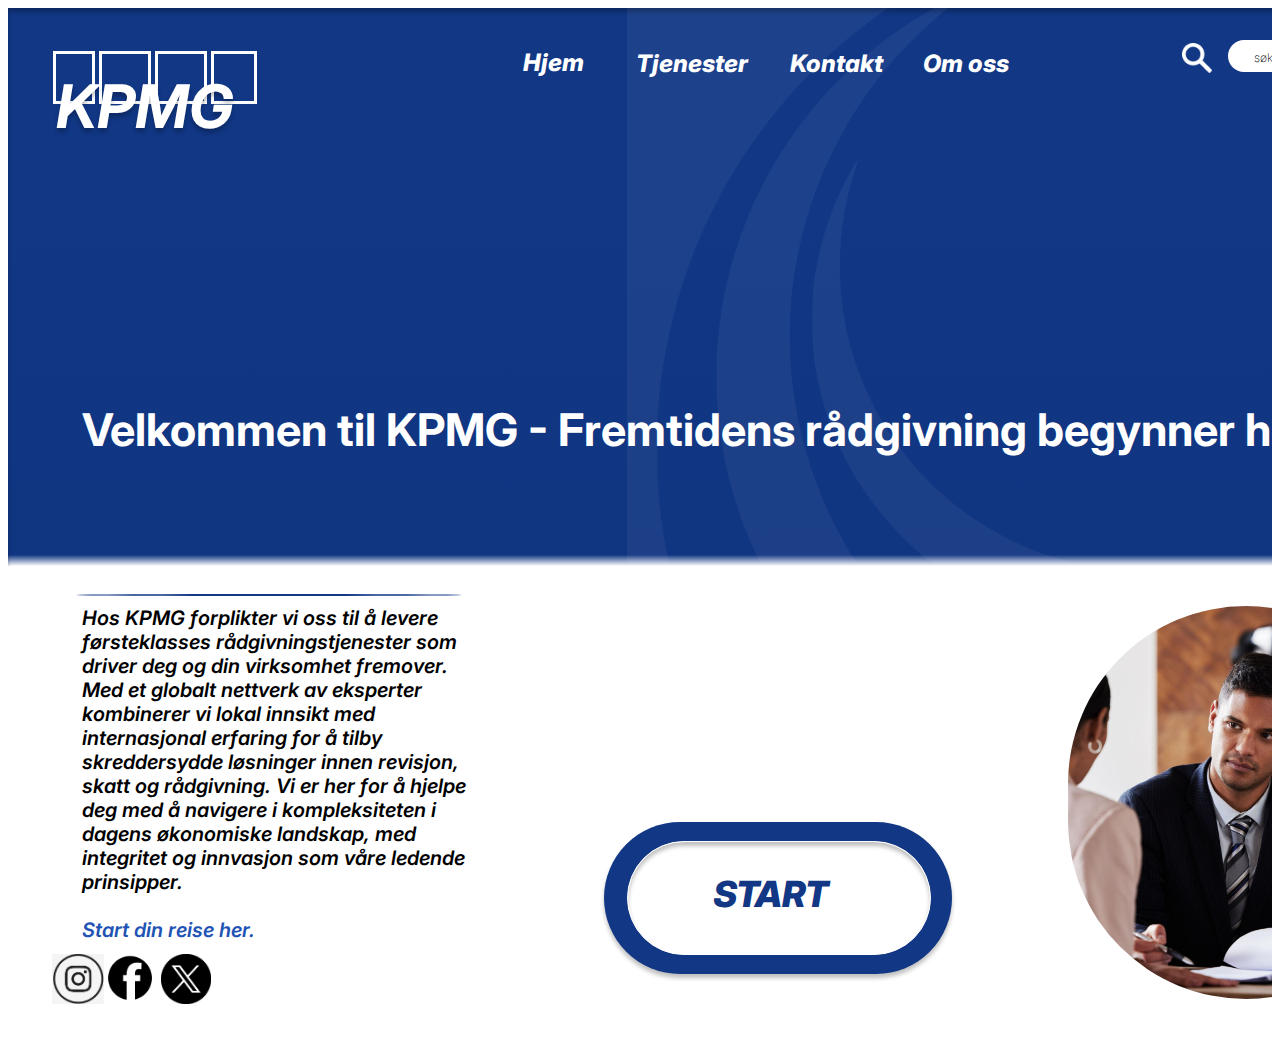
<file: index.html>
<!-- Abdul -->

<!DOCTYPE html>
<html>
<head>
  	<meta charset="utf-8">
  	<meta name="viewport" content="initial-scale=1, width=device-width">
  	
  	<link rel="stylesheet"  href="./index.css" />
  	<link rel="stylesheet" href="https://fonts.googleapis.com/css2?family=Inter:ital,wght@0,200;0,700;1,400;1,700;1,800&display=swap" />
  	
  	
  	
</head>
<body>
  	
  	<div class="hovedside">
    		<div class="hovedside-child">
    		</div>
    		<div class="hovedside-item">
    		</div>
    		<div class="rectangle-parent">
      			<div class="group-child">
      			</div>
      			<div class="group-item">
      			</div>
      			<div class="group-inner">
      			</div>
      			<div class="rectangle-div">
      			</div>
      			<i class="kpmg">KPMG</i>
    		</div>
    		<img class="hovedside-inner" alt="" src="Images/Laying-down-the-law-scaled.jpg">
    		
    		<img class="image-16-icon" alt="" src="Images/backgorund2.png">
    		
    		<i class="hjem">Hjem</i>
    		<i class="tjenester">Tjenester  </i>
    		<i class="kontakt">Kontakt</i>
    		<img class="image-12-icon" alt="" src="Images/Profile-icon.png">
    		
    		<img class="image-13-icon" alt="" src="Images/instagram-icon.png">
    		
    		<img class="image-14-icon" alt="" src="Images/facebook-icon.png">
    		
    		<img class="image-15-icon" alt="" src="Images/twitter-icon.png">
    		
    		<i class="om-oss">Om oss</i>
    		<div class="frame-div">
      			<div class="start-wrapper">
        				<a href="Login.html" class="start">START</a>
      			</div>
    		</div>
    		<img class="image-17-icon" alt="" src="Images/search-icon.png">
    		
    		<div class="sk-wrapper">
      			<div class="sk">søk...</div>
    		</div>
    		<i class="hos-kpmg-forplikter-container">
      			<p class="hos-kpmg-forplikter">Hos KPMG forplikter vi oss til å levere førsteklasses rådgivningstjenester som driver deg og din virksomhet fremover. Med et globalt nettverk av eksperter kombinerer vi lokal innsikt med internasjonal erfaring for å tilby skreddersydde løsninger innen revisjon, skatt og rådgivning. Vi er her for å hjelpe deg med å navigere i kompleksiteten i dagens økonomiske landskap, med integritet og innvasjon som våre ledende prinsipper. </p>
      			<p class="hos-kpmg-forplikter">&nbsp;</p>
      			<p class="start-din-reise">Start din reise her.</p>
    		</i>
    		<b class="velkommen-til-kpmg">Velkommen til KPMG - Fremtidens rådgivning begynner her</b>
  	</div>
  	
  	
  	
  	
</body>
</html>
</file>
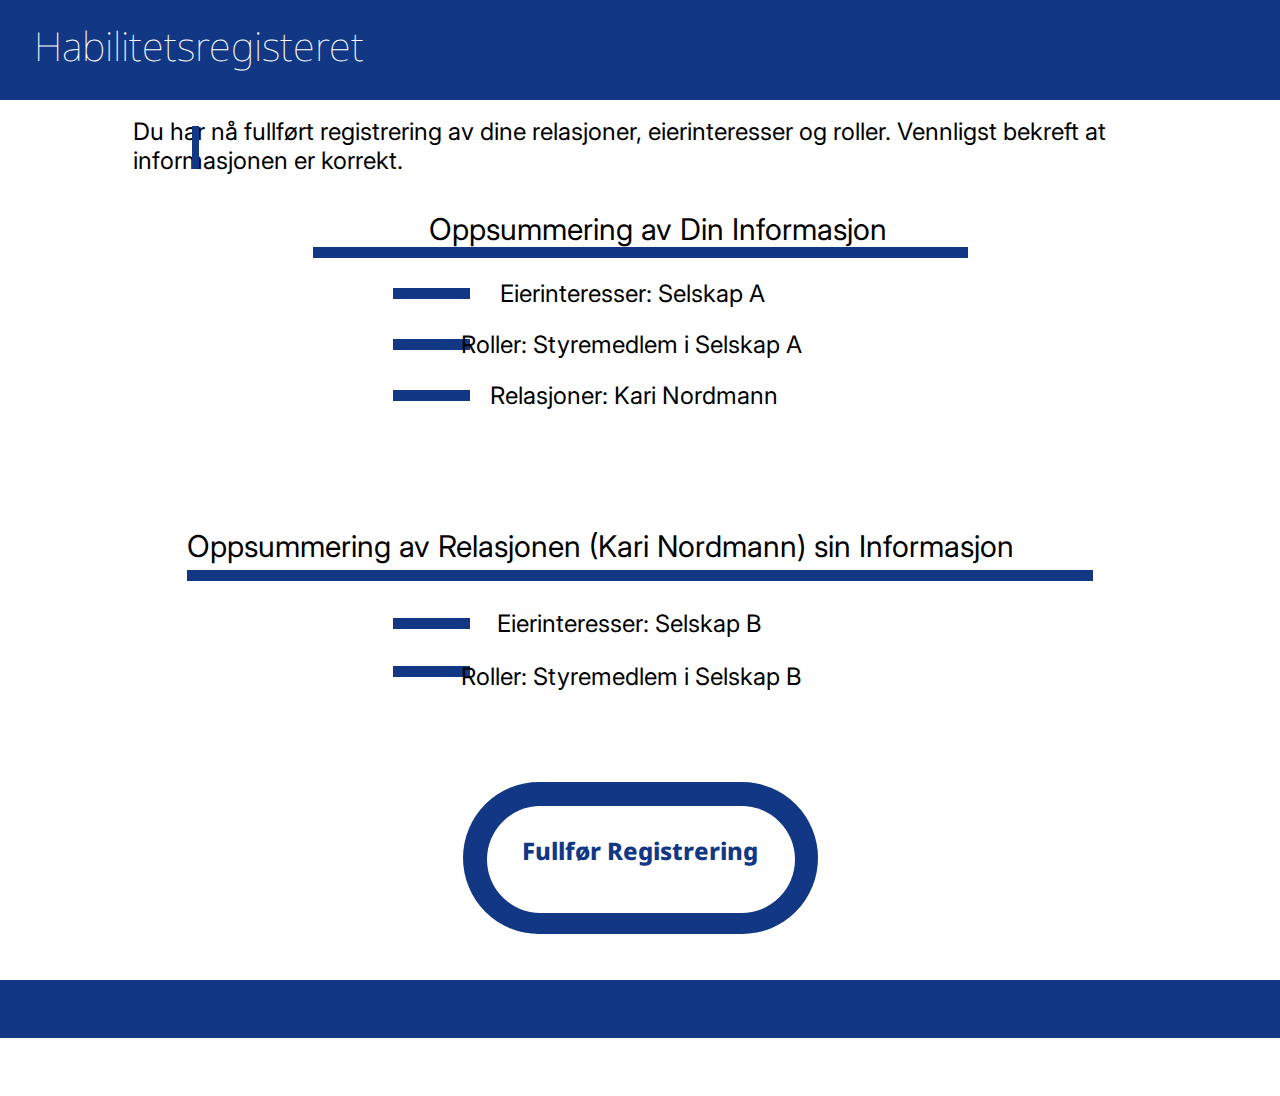
<file: BekreftInfo.html>
<!-- Joakim -->

<!DOCTYPE html>
<html>
<head>
  	<meta charset="utf-8">
  	<meta name="viewport" content="initial-scale=1, width=device-width">
  	
  	<link rel="stylesheet"  href="./BekreftInfo.css" />
  	<link rel="stylesheet" href="https://fonts.googleapis.com/css2?family=Noto Sans:wght@100;800&display=swap" />
  	<link rel="stylesheet" href="https://fonts.googleapis.com/css2?family=Inter:wght@400&display=swap" />
  	
  	
  	
</head>
<body>
  	
  	<div class="wireframe-24">
    		<div class="wireframe-24-child">
    		</div>
    		<div class="habilitetsregisteret">Habilitetsregisteret</div>
    		<div class="du-har-n">Du har nå fullført registrering av dine relasjoner, eierinteresser og roller. Vennligst bekreft at informasjonen er korrekt. </div>
    		<div class="jeg-har-andre">Jeg har andre forhold å oppgi</div>
    		<div class="wireframe-24-item">
    		</div>
    		<div class="wireframe-24-inner">
    		</div>
    		<div class="rectangle-parent">
      			<div class="group-child">
      			</div>
      			<div class="oppsummering-av-din">Oppsummering av Din Informasjon</div>
    		</div>
    		<div class="rectangle-group">
      			<div class="group-item">
      			</div>
      			<div class="oppsummering-av-relasjonen">Oppsummering av Relasjonen (Kari Nordmann) sin Informasjon</div>
    		</div>
    		<div class="rectangle-div">
    		</div>
    		<div class="wireframe-24-child1">
    		</div>
    		<div class="wireframe-24-child2">
    		</div>
    		<div class="wireframe-24-child3">
    		</div>
    		<div class="wireframe-24-child4">
    		</div>
    		<div class="eierinteresser-selskap-a">Eierinteresser: Selskap A</div>
    		<div class="roller-styremedlem-i">Roller: Styremedlem i Selskap A</div>
    		<div class="relasjoner-kari-nordmann">Relasjoner: Kari Nordmann</div>
    		<div class="eierinteresser-selskap-b">Eierinteresser: Selskap B</div>
    		<div class="roller-styremedlem-i1">Roller: Styremedlem i Selskap B</div>
    		<a href="Sisteside.html" class="rectangle-container" id="frameContainer">
      			<div class="frame-child">
      			</div>
      			<div class="frame-item">
      			</div>
      			<div class="fullfr-registrering">Fullfør Registrering</div>
    		</div>
  	</div>  	
</body>
</html>
</file>
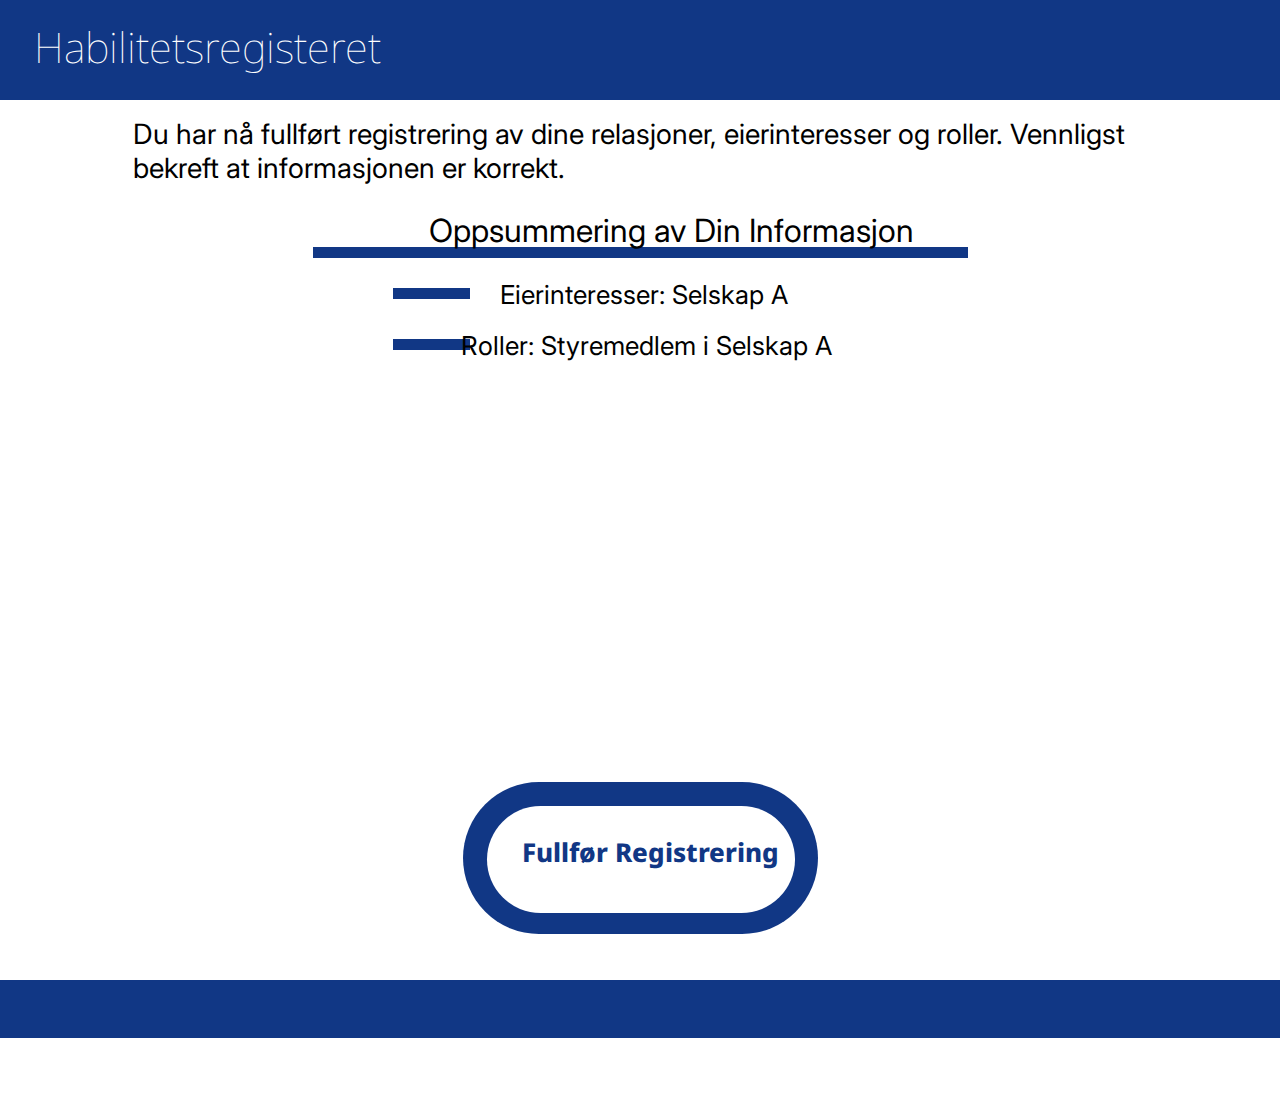
<file: BekreftUtenRelasjon.html>
<!-- Suleman -->

<!DOCTYPE html>
<html>
<head>
    <meta charset="utf-8">
    <meta name="viewport" content="initial-scale=1, width=device-width">
    <link rel="stylesheet" href="./BekreftUtenRelasjon.css" />
    <link rel="stylesheet" href="https://fonts.googleapis.com/css2?family=Noto+Sans:wght@100;800&display=swap" />
    <link rel="stylesheet" href="https://fonts.googleapis.com/css2?family=Inter:wght@400&display=swap" />
</head>
<body>
    <div class="wireframe-24">
        <div class="wireframe-24-child"></div>
        <div class="habilitetsregisteret">Habilitetsregisteret</div>
        <div class="du-har-n">Du har nå fullført registrering av dine relasjoner, eierinteresser og roller. Vennligst bekreft at informasjonen er korrekt.</div>
        <div class="jeg-har-andre">Jeg har andre forhold å oppgi</div>
        <div class="wireframe-24-item"></div>
        <div class="rectangle-parent">
            <div class="group-child"></div>
            <div class="oppsummering-av-din">Oppsummering av Din Informasjon</div>
        </div>
        <div class="rectangle-div"></div>
        <div class="wireframe-24-child1"></div>
        
        <div class="eierinteresser-selskap-a">Eierinteresser: Selskap A</div>
        <div class="roller-styremedlem-i">Roller: Styremedlem i Selskap A</div>
        <a href="Sisteside.html" class="rectangle-container" id="frameContainer">
            <div class="frame-child"></div>
            <div class="frame-item"></div>
            <div class="fullfr-registrering">Fullfør Registrering</div>
        </a>
    </div>
</body>
</html>
</file>
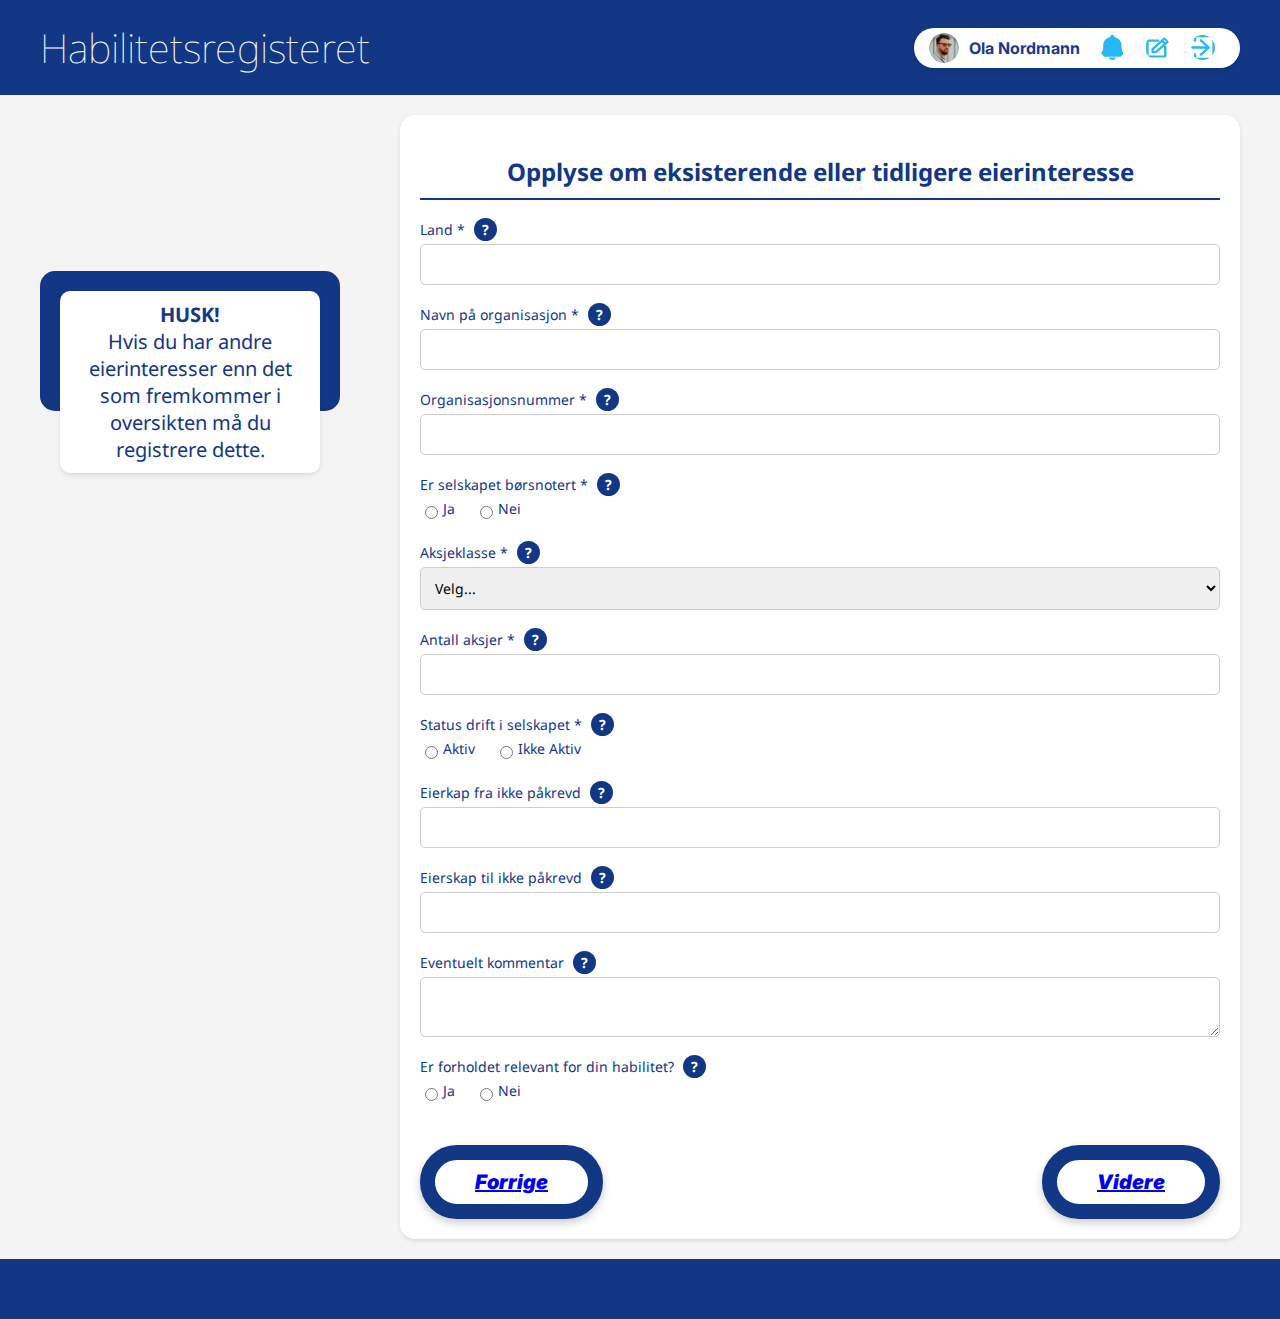
<file: Eierinteresser.html>
<!-- Karanpreet -->

<!DOCTYPE html>
<html lang="en">
<head>
    <meta charset="UTF-8">
    <meta name="viewport" content="width=device-width, initial-scale=1.0">
    <link rel="stylesheet" href="./Eierinteresser.css" />
    <link rel="stylesheet" href="https://fonts.googleapis.com/css2?family=Noto+Sans:wght@100;400&display=swap" />
    <link rel="stylesheet" href="https://fonts.googleapis.com/css2?family=Palanquin+Dark:wght@400&display=swap" />
    <link rel="stylesheet" href="https://fonts.googleapis.com/css2?family=Inter:ital,wght@1,800&display=swap" />
    <title>Eierinteresser</title>
</head>
<body>
    <div class="page-container">
        <div class="navbar">
            <div class="title">Habilitetsregisteret</div>
            <div class="profile-section">
                <div class="profile">
                    <img src="Images/Ola.png" alt="Profile Picture">
                    <span class="name">Ola Nordmann</span>
                    <img src="Images/blå-bjelle.svg" alt="Varslinger">
                    <img src="Images/blå-tusj.svg" alt="Oppgaver">
                    <img src="Images/blå-pil.svg" alt="Loggut">
                </div>
            </div>
        </div>
        <div class="content">
            <div class="sidebar">
                <div class="reminder">
                    <p><strong>HUSK!</strong><br>Hvis du har andre eierinteresser enn det som fremkommer i oversikten må du registrere dette.</p>
                </div>
            </div>
            <div class="main">
                <h2>Opplyse om eksisterende eller tidligere eierinteresse</h2>
                <form>
                    <label for="country">Land * <span class="question-mark" title="Skriv inn landet hvor organisasjonen er registrert ">?</span></label>
                    <input type="text" id="country" name="country">

                    <label for="organization">Navn på organisasjon * <span class="question-mark" title="Skriv inn det fullstendige navnet på organisasjonen">?</span></label>
                    <input type="text" id="organization" name="organization">

                    <label for="org-number">Organisasjonsnummer * <span class="question-mark" title="Skriv inn organisasjonens unike organisasjonsnummer">?</span></label>
                    <input type="text" id="org-number" name="org-number">

                    <label>Er selskapet børsnotert * <span class="question-mark" title="Velg 'Ja' hvis selskapet er børsnotert, ellers velg 'Nei'">?</span></label>
                    <div class="radio-group">
                        <input type="radio" id="listed-yes" name="listed" value="yes">
                        <label for="listed-yes">Ja</label>
                        <input type="radio" id="listed-no" name="listed" value="no">
                        <label for="listed-no">Nei</label>
                    </div>

                    <label for="share-class">Aksjeklasse * <span class="question-mark" title="Velg aksjeklassen fra rullegardinmenyen">?</span></label>
                    <select id="share-class" name="share-class">
                        <option value="">Velg...</option>
                    </select>

                    <label for="shares">Antall aksjer * <span class="question-mark" title="Skriv inn det totale antallet aksjer du eier i selskapet">?</span></label>
                    <input type="number" id="shares" name="shares">

                    <label>Status drift i selskapet * <span class="question-mark" title="Velg 'Aktiv' hvis selskapet fortsatt driver virksomhet, ellers velg 'Ikke Aktiv'">?</span></label>
                    <div class="radio-group">
                        <input type="radio" id="active" name="status" value="active">
                        <label for="active">Aktiv</label>
                        <input type="radio" id="inactive" name="status" value="inactive">
                        <label for="inactive">Ikke Aktiv</label>
                    </div>

                    <label for="ownership">Eierkap fra ikke påkrevd <span class="question-mark" title="Oppgi eventuelt startdato for eierskap, hvis relevant">?</span></label>
                    <input type="text" id="ownership" name="ownership">

                    <label for="ownership2">Eierskap til ikke påkrevd <span class="question-mark" title="Oppgi eventuelt sluttdato for eierskap, hvis relevant">?</span></label>
                    <input type="text" id="ownership2" name="ownership2">

                    <label for="comments">Eventuelt kommentar <span class="question-mark" title="Skriv inn eventuelle kommentarer eller ytterligere informasjon som er relevant">?</span></label>
                    <textarea id="comments" name="comments"></textarea>

                    <label>Er forholdet relevant for din habilitet? <span class="question-mark" title="Velg 'Ja' hvis forholdet kan påvirke din habilitet, ellers velg 'Nei'">?</span></label>
                    <div class="radio-group">
                        <input type="radio" id="relevant-yes" name="relevant" value="yes">
                        <label for="relevant-yes">Ja</label>
                        <input type="radio" id="relevant-no" name="relevant" value="no">
                        <label for="relevant-no">Nei</label>
                    </div>
                </form>
                <div class="form-navigation">
                    <button class="prev-button"><a href="Velkommen.html">Forrige</a></button>
                    <button class="next-button"><a href="Roller.html">Videre</a></button>
                </div>
            </div>
        </div>
        <div class="footer"></div>
    </div>
</body>
</html>
</file>
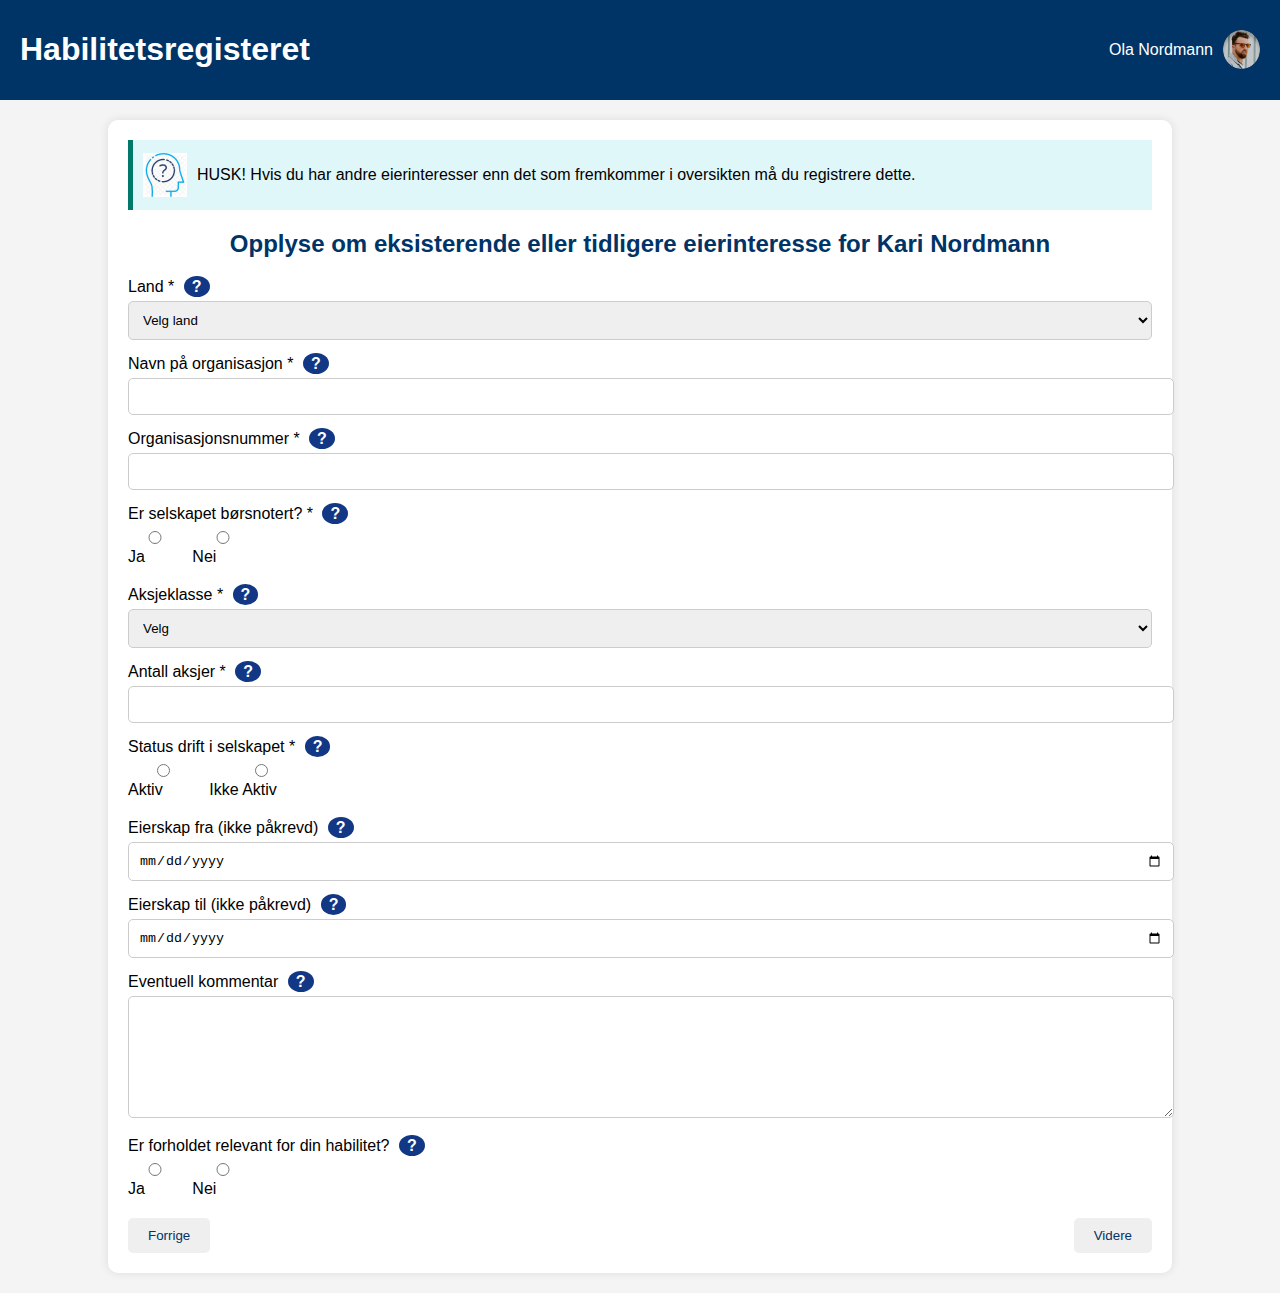
<file: KariEierinteresse.html>
<!-- Alan -->

<!DOCTYPE html>
<html lang="no">
<head>
    <meta charset="UTF-8">
    <meta name="viewport" content="width=device-width, initial-scale=1.0">
    <title>Habilitetsregisteret</title>
    <link rel="stylesheet" href="KariEierinteresse.css"> <!-- Kobler til CSS-filen -->
</head>
<body>
    <header>
        <div class="logo">
            <h1>Habilitetsregisteret</h1>
        </div>
        <div class="user-info">
            <span>Ola Nordmann</span>
            <img src="Images/Ola.png" alt="User Picture">
        </div>
    </header>
    <div class="container">
        <div class="note">
            <img src="Images/Hode.png" alt="Info Icon">
            <p>HUSK! Hvis du har andre eierinteresser enn det som fremkommer i oversikten må du registrere dette.</p>
        </div>
        <h2>Opplyse om eksisterende eller tidligere eierinteresse for Kari Nordmann</h2>
        <form>
            <div class="form-group">
                <label for="country">Land * <span class="question-mark" title="Velg land.">?</span></label>
                <select id="country" name="country">
                    <option value="">Velg land</option>
                    <!-- Add options here -->
                </select>
            </div>
            <div class="form-group">
                <label for="organization">Navn på organisasjon * <span class="question-mark" title="Skriv navnet på organisasjonen.">?</span></label>
                <input type="text" id="organization" name="organization">
            </div>
            <div class="form-group">
                <label for="org-number">Organisasjonsnummer * <span class="question-mark" title="Skriv organisasjonsnummeret.">?</span></label>
                <input type="text" id="org-number" name="org-number">
            </div>
            <div class="form-group">
                <label>Er selskapet børsnotert? * <span class="question-mark" title="Velg om selskapet er børsnotert.">?</span></label>
                <div class="radio-group">
                    <label><input type="radio" name="listed" value="yes"> Ja</label>
                    <label><input type="radio" name="listed" value="no"> Nei</label>
                </div>
            </div>
            <div class="form-group">
                <label for="share-class">Aksjeklasse * <span class="question-mark" title="Velg aksjeklasse.">?</span></label>
                <select id="share-class" name="share-class">
                    <option value="">Velg</option>
                    <!-- Add options here -->
                </select>
            </div>
            <div class="form-group">
                <label for="shares">Antall aksjer * <span class="question-mark" title="Skriv antall aksjer.">?</span></label>
                <input type="number" id="shares" name="shares">
            </div>
            <div class="form-group">
                <label>Status drift i selskapet * <span class="question-mark" title="Velg status for drift i selskapet.">?</span></label>
                <div class="radio-group">
                    <label><input type="radio" name="status" value="active"> Aktiv</label>
                    <label><input type="radio" name="status" value="inactive"> Ikke Aktiv</label>
                </div>
            </div>
            <div class="form-group">
                <label for="ownership-from">Eierskap fra (ikke påkrevd) <span class="question-mark" title="Velg dato for start av eierskap.">?</span></label>
                <input type="date" id="ownership-from" name="ownership-from">
            </div>
            <div class="form-group">
                <label for="ownership-to">Eierskap til (ikke påkrevd) <span class="question-mark" title="Velg dato for slutt av eierskap.">?</span></label>
                <input type="date" id="ownership-to" name="ownership-to">
            </div>
            <div class="form-group">
                <label for="comments">Eventuell kommentar <span class="question-mark" title="Skriv eventuelle kommentarer.">?</span></label>
                <textarea id="comments" name="comments" class="comment"></textarea>
            </div>
            <div class="form-group">
                <label>Er forholdet relevant for din habilitet? <span class="question-mark" title="Velg om forholdet er relevant for din habilitet.">?</span></label>
                <div class="radio-group">
                    <label><input type="radio" name="relevant" value="yes"> Ja</label>
                    <label><input type="radio" name="relevant" value="no"> Nei</label>
                </div>
            </div>
            <div class="buttons">
                <button type="button"><a href="Relasjoninfo.html">Forrige</a></button>
                <button type="submit"><a href="KariRoller.html">Videre</a></button>
            </div>
        </form>
    </div>
</body>
</html>
</file>
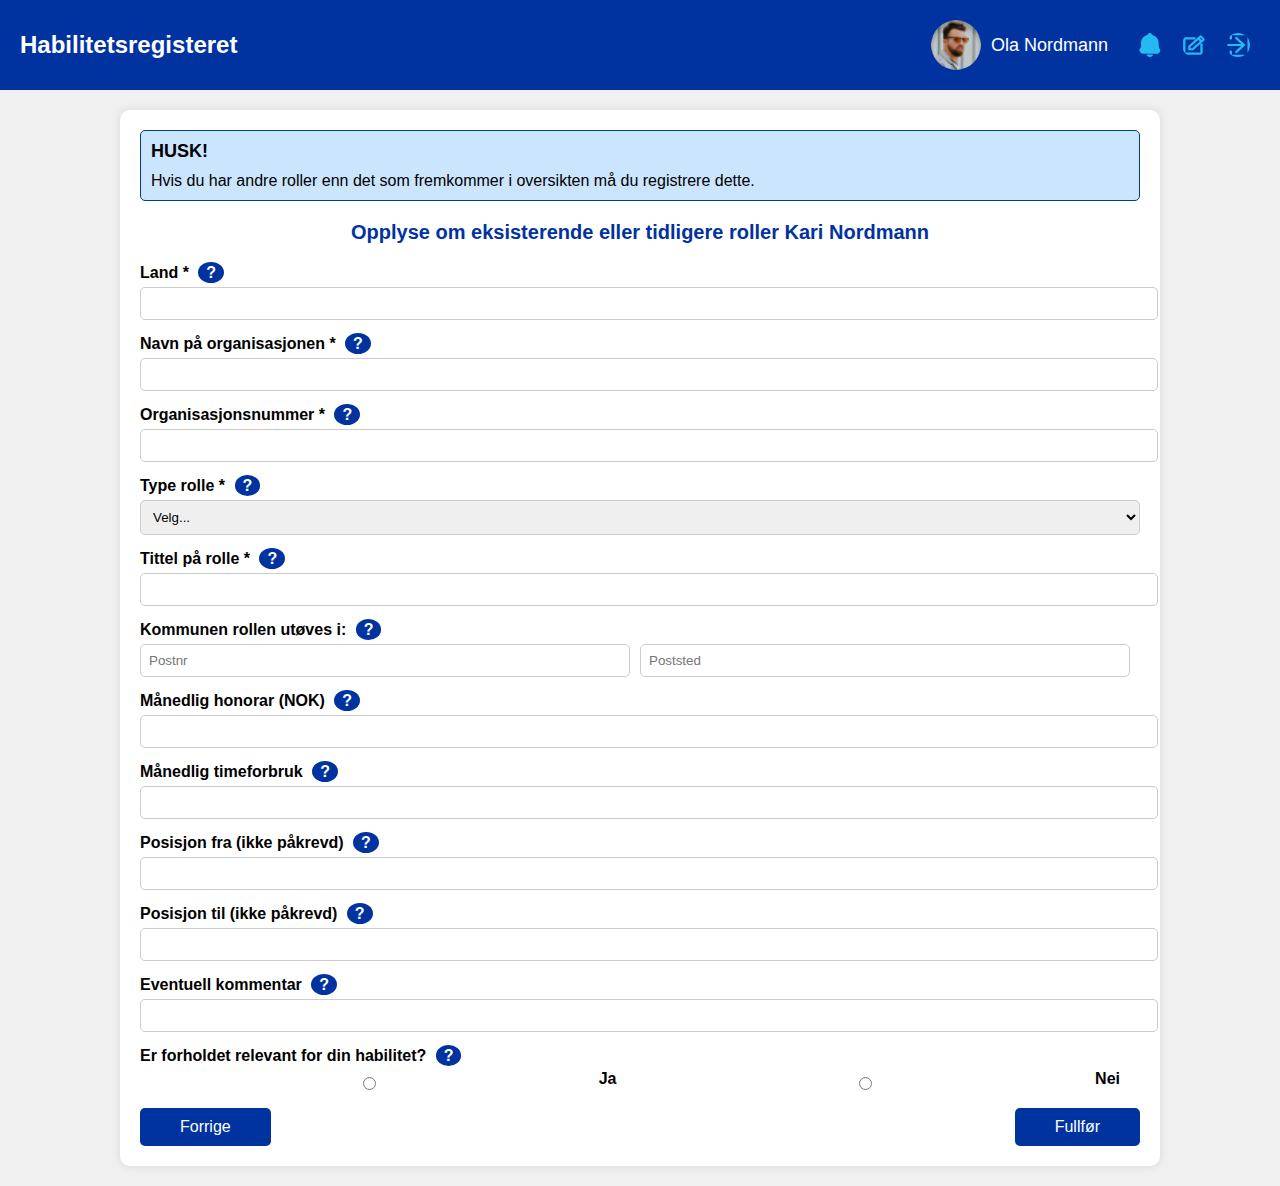
<file: KariRoller.html>
<!-- Araz -->

<!DOCTYPE html>
<html lang="no">
<head>
    <meta charset="UTF-8">
    <meta name="viewport" content="width=device-width, initial-scale=1.0">
    <title>Habilitetsregisteret Form</title>
    <link rel="stylesheet" href="KariRoller.css">
</head>
<body>
    <div class="header">
        <h1>Habilitetsregisteret</h1>
        <div class="user-profile">
            <img src="Images/Ola.png" alt="User Profile">
            <span>Ola Nordmann</span>
            <div class="icons">
                <img src="Images/blå-bjelle.svg" alt="Bell Icon">
                <img src="Images/blå-tusj.svg" alt="Edit Icon">
                <img src="Images/blå-pil.svg" alt="Logout Icon">
            </div>
        </div>
    </div>
    <div class="container">
        <div class="info-box">
            <h2>HUSK!</h2>
            <p>Hvis du har andre roller enn det som fremkommer i oversikten må du registrere dette.</p>
        </div>
        <h2 class="form-title">Opplyse om eksisterende eller tidligere roller Kari Nordmann</h2>
        <form>
            <div class="form-group">
                <label for="country">Land * <span class="question-mark" title="Skriv inn landet.">?</span></label>
                <input type="text" id="country" name="country" required>
            </div>
            <div class="form-group">
                <label for="organization-name">Navn på organisasjonen * <span class="question-mark" title="Skriv inn navnet på organisasjonen.">?</span></label>
                <input type="text" id="organization-name" name="organization-name" required>
            </div>
            <div class="form-group">
                <label for="organization-number">Organisasjonsnummer * <span class="question-mark" title="Skriv inn organisasjonsnummeret.">?</span></label>
                <input type="text" id="organization-number" name="organization-number" required>
            </div>
            <div class="form-group">
                <label for="role-type">Type rolle * <span class="question-mark" title="Velg type rolle.">?</span></label>
                <select id="role-type" name="role-type" required>
                    <option value="">Velg...</option>
                    <!-- Add options here -->
                </select>
            </div>
            <div class="form-group">
                <label for="role-title">Tittel på rolle * <span class="question-mark" title="Skriv inn tittelen på rollen.">?</span></label>
                <input type="text" id="role-title" name="role-title" required>
            </div>
            <div class="form-group">
                <label for="municipality">Kommunen rollen utøves i: <span class="question-mark" title="Skriv inn postnummer og poststed.">?</span></label>
                <div class="form-group-inline">
                    <input type="text" id="municipality-zipcode" name="municipality-zipcode" placeholder="Postnr">
                    <input type="text" id="municipality" name="municipality" placeholder="Poststed">
                </div>
            </div>
            <div class="form-group">
                <label for="monthly-honorarium">Månedlig honorar (NOK) <span class="question-mark" title="Skriv inn månedlig honorar i NOK.">?</span></label>
                <input type="text" id="monthly-honorarium" name="monthly-honorarium">
            </div>
            <div class="form-group">
                <label for="monthly-hours">Månedlig timeforbruk <span class="question-mark" title="Skriv inn månedlig timeforbruk.">?</span></label>
                <input type="text" id="monthly-hours" name="monthly-hours">
            </div>
            <div class="form-group">
                <label for="position-from">Posisjon fra (ikke påkrevd) <span class="question-mark" title="Skriv inn startdato for posisjonen.">?</span></label>
                <input type="text" id="position-from" name="position-from">
            </div>
            <div class="form-group">
                <label for="position-to">Posisjon til (ikke påkrevd) <span class="question-mark" title="Skriv inn sluttdato for posisjonen.">?</span></label>
                <input type="text" id="position-to" name="position-to">
            </div>
            <div class="form-group">
                <label for="comments">Eventuell kommentar <span class="question-mark" title="Skriv inn eventuelle kommentarer.">?</span></label>
                <input type="text" id="comments" name="comments">
            </div>
            <div class="form-group">
                <label>Er forholdet relevant for din habilitet? <span class="question-mark" title="Velg om forholdet er relevant for din habilitet.">?</span></label>
                <div class="radio-group">
                    <input type="radio" id="habilitet-ja" name="habilitet" value="ja">
                    <label for="habilitet-ja">Ja</label>
                    <input type="radio" id="habilitet-nei" name="habilitet" value="nei">
                    <label for="habilitet-nei">Nei</label>
                </div>
            </div>
            <div class="form-footer">
                <button type="button" class="btn"><a href="KariEierinteresse.html">Forrige</a></button>
                <button type="submit" class="btn"><a href="BekreftInfo.html">Fullfør</a></button>
            </div>
        </form>
    </div>
</body>
</html>
</file>
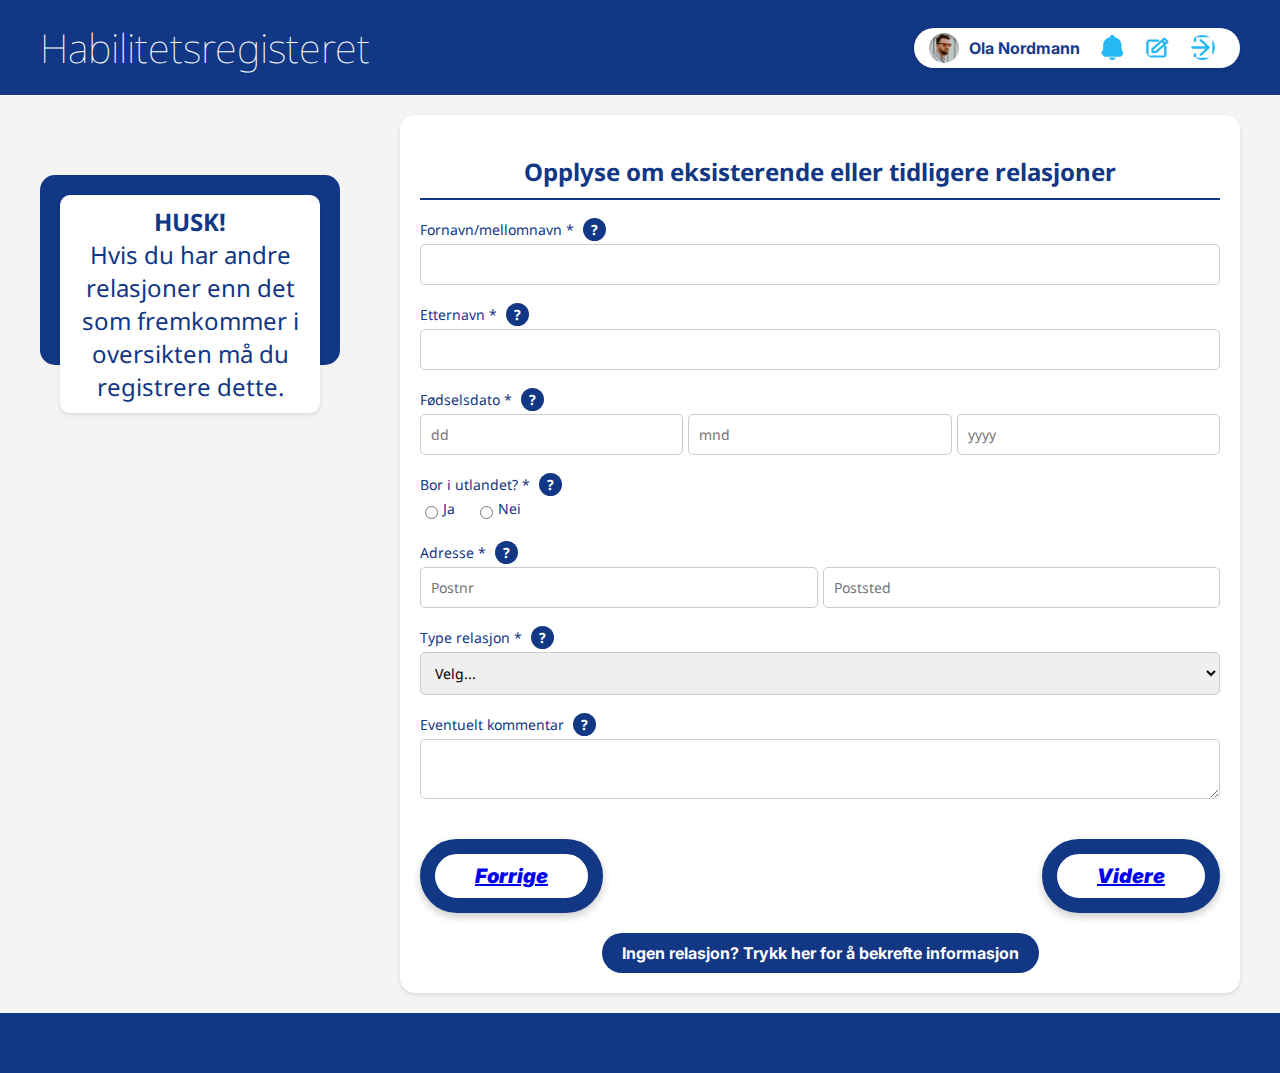
<file: Relasjoner.html>
<!-- Alexander -->

<!DOCTYPE html>
<html lang="en">
<head>
    <meta charset="UTF-8">
    <meta name="viewport" content="width=device-width, initial-scale=1.0">
    <link rel="stylesheet" href="./Relasjoner.css" />
    <link rel="stylesheet" href="https://fonts.googleapis.com/css2?family=Noto+Sans:wght@100;400&display=swap" />
    <link rel="stylesheet" href="https://fonts.googleapis.com/css2?family=Palanquin+Dark:wght@400&display=swap" />
    <link rel="stylesheet" href="https://fonts.googleapis.com/css2?family=Inter:ital,wght@1,800&display=swap" />
    <title>Relasjoner</title>
</head>
<body>
    <div class="page-container">
        <div class="navbar">
            <div class="title">Habilitetsregisteret</div>
            <div class="profile-section">
                <div class="profile">
                    <img src="Images/Ola.png" alt="Profile Picture">
                    <span class="name">Ola Nordmann</span>
                    <img src="Images/blå-bjelle.svg" alt="Varslinger">
                    <img src="Images/blå-tusj.svg" alt="Oppgaver">
                    <img src="Images/blå-pil.svg" alt="Loggut">
                </div>
            </div>
        </div>
        <div class="content">
            <div class="sidebar">
                <div class="reminder">
                    <p><strong>HUSK!</strong><br>Hvis du har andre relasjoner enn det som fremkommer i oversikten må du registrere dette.</p>
                </div>
            </div>
            <div class="main">
                <h2>Opplyse om eksisterende eller tidligere relasjoner</h2>
                <form>
                    <label for="first-name">Fornavn/mellomnavn * <span class="question-mark" title="Ditt fornavn eller mellomnavn">?</span></label>
                    <input type="text" id="first-name" name="first-name">

                    <label for="last-name">Etternavn * <span class="question-mark" title="Ditt etternavn">?</span></label>
                    <input type="text" id="last-name" name="last-name">

                    <label for="birthdate">Fødselsdato * <span class="question-mark" title="Din fødselsdato">?</span></label>
                    <div class="birthdate-group">
                        <input type="text" id="birthdate-day" name="birthdate-day" placeholder="dd">
                        <input type="text" id="birthdate-month" name="birthdate-month" placeholder="mnd">
                        <input type="text" id="birthdate-year" name="birthdate-year" placeholder="yyyy">
                    </div>

                    <label>Bor i utlandet? * <span class="question-mark" title="Bor du i utlandet?">?</span></label>
                    <div class="radio-group">
                        <input type="radio" id="abroad-yes" name="abroad" value="yes">
                        <label for="abroad-yes">Ja</label>
                        <input type="radio" id="abroad-no" name="abroad" value="no">
                        <label for="abroad-no">Nei</label>
                    </div>

                    <label for="address">Adresse * <span class="question-mark" title="Din adresse">?</span></label>
                    <div class="address-group">
                        <input type="text" id="address-postcode" name="address-postcode" placeholder="Postnr">
                        <input type="text" id="address-postplace" name="address-postplace" placeholder="Poststed">
                    </div>

                    <label for="relation-type">Type relasjon * <span class="question-mark" title="Type relasjon">?</span></label>
                    <select id="relation-type" name="relation-type">
                        <option value="">Velg...</option>
                    </select>

                    <label for="comments">Eventuelt kommentar <span class="question-mark" title="Skriv eventuelle kommentarer her">?</span></label>
                    <textarea id="comments" name="comments"></textarea>
                </form>
                <div class="form-navigation">
                    <button class="prev-button"><a href="Roller.html">Forrige</a></button>
                    <button class="next-button"><a href="Relasjoninfo.html">Videre</a></button>
                </div>
                <div class="no-relation">
                    <button class="no-relation-button"><a href="BekreftUtenRelasjon.html">Ingen relasjon? Trykk her for å bekrefte informasjon</a></button>
                </div>
            </div>
        </div>
        <div class="footer"></div>
    </div>
</body>
</html>
</file>
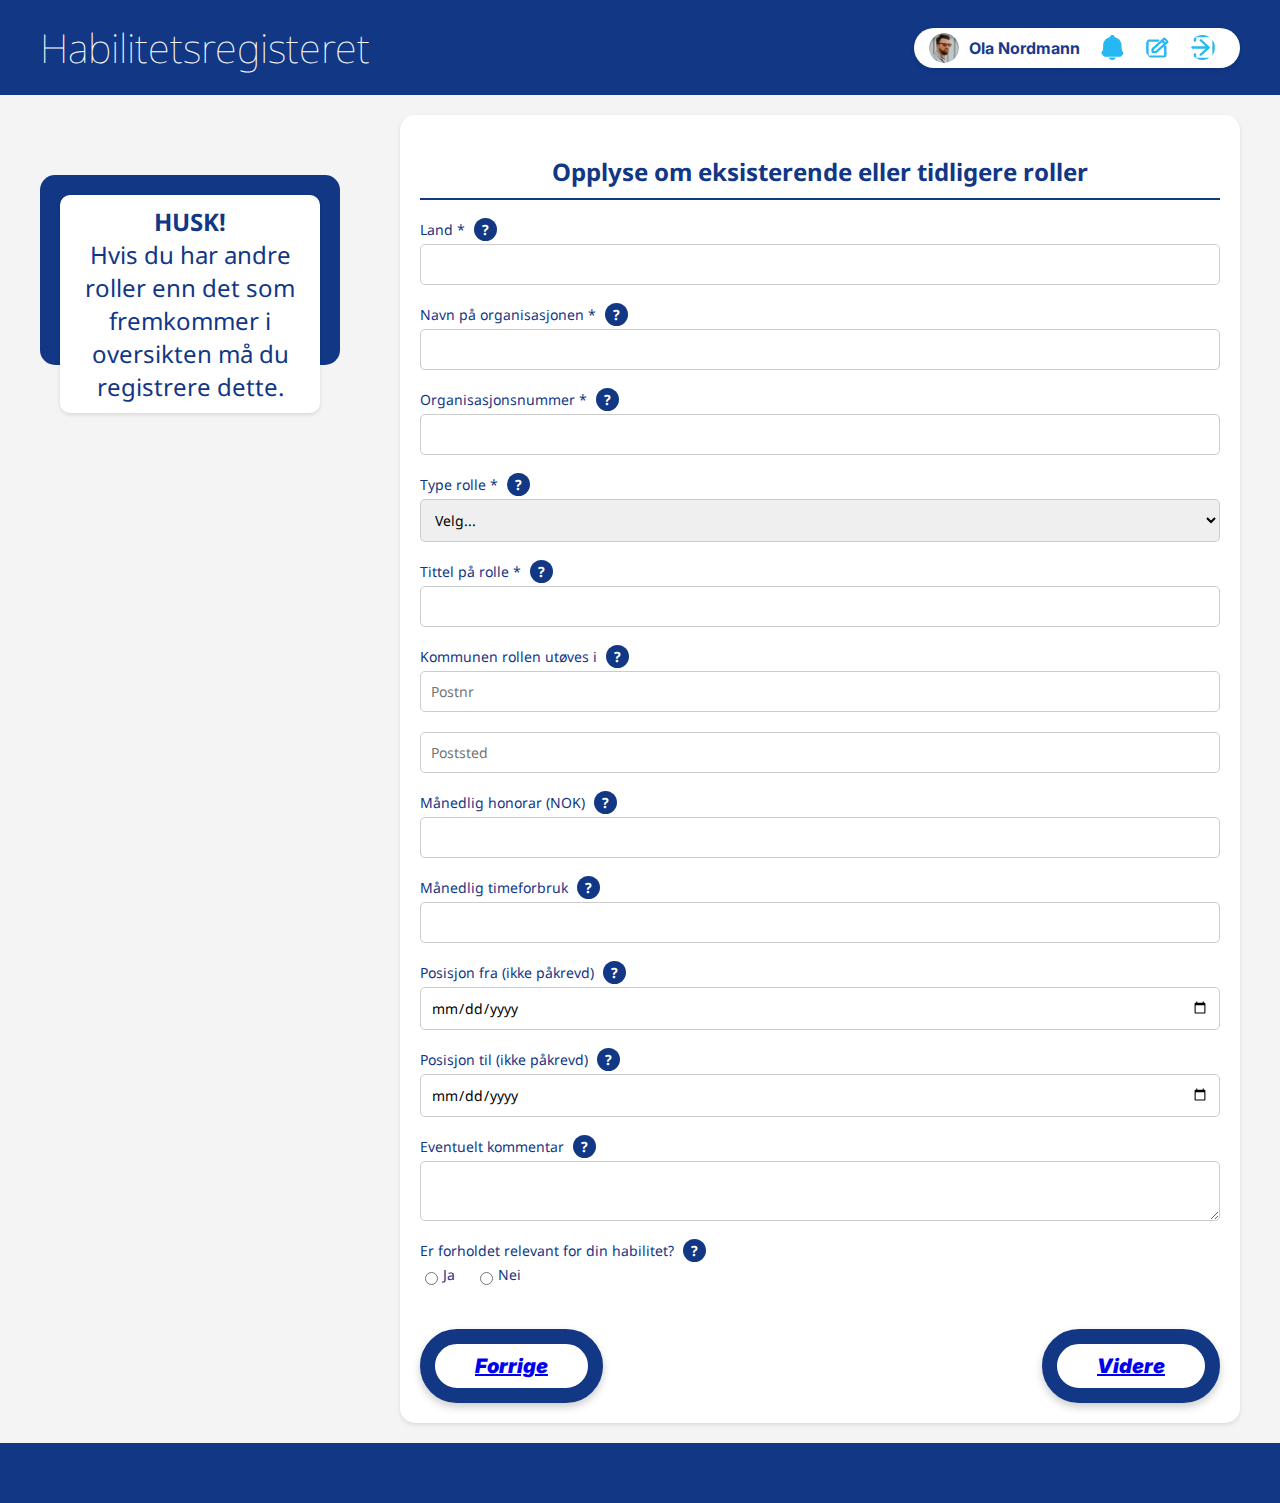
<file: Roller.html>
<!-- Alexander -->

<!DOCTYPE html>
<html lang="en">
<head>
    <meta charset="UTF-8">
    <meta name="viewport" content="width=device-width, initial-scale=1.0">
    <link rel="stylesheet" href="./Roller.css" />
    <link rel="stylesheet" href="https://fonts.googleapis.com/css2?family=Noto+Sans:wght@100;400&display=swap" />
    <link rel="stylesheet" href="https://fonts.googleapis.com/css2?family=Palanquin+Dark:wght@400&display=swap" />
    <link rel="stylesheet" href="https://fonts.googleapis.com/css2?family=Inter:ital,wght@1,800&display=swap" />
    <title>Roller</title>
</head>
<body>
    <div class="page-container">
        <div class="navbar">
            <div class="title">Habilitetsregisteret</div>
            <div class="profile-section">
                <div class="profile">
                    <img src="Images/Ola.png" alt="Profile Picture">
                    <span class="name">Ola Nordmann</span>
                    <img src="Images/blå-bjelle.svg" alt="Varslinger">
                    <img src="Images/blå-tusj.svg" alt="Oppgaver">
                    <img src="Images/blå-pil.svg" alt="Loggut">
                </div>
            </div>
        </div>
        <div class="content">
            <div class="sidebar">
                <div class="reminder">
                    <p><strong>HUSK!</strong><br>Hvis du har andre roller enn det som fremkommer i oversikten må du registrere dette.</p>
                </div>
            </div>
            <div class="main">
                <h2>Opplyse om eksisterende eller tidligere roller</h2>
                <form>
                    <label for="country">Land * <span class="question-mark" title="Land der selskapet er registrert">?</span></label>
                    <input type="text" id="country" name="country">

                    <label for="organization">Navn på organisasjonen * <span class="question-mark" title="Det fullstendige navnet på selskapet eller organisasjonen">?</span></label>
                    <input type="text" id="organization" name="organization">

                    <label for="org-number">Organisasjonsnummer * <span class="question-mark" title="Selskapets organisasjonsnummer">?</span></label>
                    <input type="text" id="org-number" name="org-number">

                    <label for="role-type">Type rolle * <span class="question-mark" title="Type rolle du har eller hadde">?</span></label>
                    <select id="role-type" name="role-type">
                        <option value="">Velg...</option>
                    </select>

                    <label for="role-title">Tittel på rolle * <span class="question-mark" title="Din tittel i rollen">?</span></label>
                    <input type="text" id="role-title" name="role-title">

                    <label for="municipality">Kommunen rollen utøves i <span class="question-mark" title="Kommunen der rollen utføres">?</span></label>
                    <input type="text" id="municipality" name="municipality" placeholder="Postnr">
                    <input type="text" id="municipality-location" name="municipality-location" placeholder="Poststed">

                    <label for="honorarium">Månedlig honorar (NOK) <span class="question-mark" title="Hvor mye du tjener per måned i denne rollen">?</span></label>
                    <input type="number" id="honorarium" name="honorarium">

                    <label for="monthly-hours">Månedlig timeforbruk <span class="question-mark" title="Hvor mange timer du bruker per måned i denne rollen">?</span></label>
                    <input type="number" id="monthly-hours" name="monthly-hours">

                    <label for="position-from">Posisjon fra (ikke påkrevd) <span class="question-mark" title="Startdato for posisjonen, om påkrevd">?</span></label>
                    <input type="date" id="position-from" name="position-from">

                    <label for="position-to">Posisjon til (ikke påkrevd) <span class="question-mark" title="Sluttdato for posisjonen, om påkrevd">?</span></label>
                    <input type="date" id="position-to" name="position-to">

                    <label for="comments">Eventuelt kommentar <span class="question-mark" title="Skriv eventuelle kommentarer her">?</span></label>
                    <textarea id="comments" name="comments"></textarea>

                    <label>Er forholdet relevant for din habilitet? <span class="question-mark" title="Er forholdet relevant for din habilitet?">?</span></label>
                    <div class="radio-group">
                        <input type="radio" id="relevant-yes" name="relevant" value="yes">
                        <label for="relevant-yes">Ja</label>
                        <input type="radio" id="relevant-no" name="relevant" value="no">
                        <label for="relevant-no">Nei</label>
                    </div>
                </form>
                <div class="form-navigation">
                    <button class="prev-button"><a href="Eierinteresser.html">Forrige</a></button>
                    <button class="next-button"><a href="Relasjoner.html">Videre</a></button>
                </div>
            </div>
        </div>
        <div class="footer"></div>
    </div>
</body>
</html>
</file>
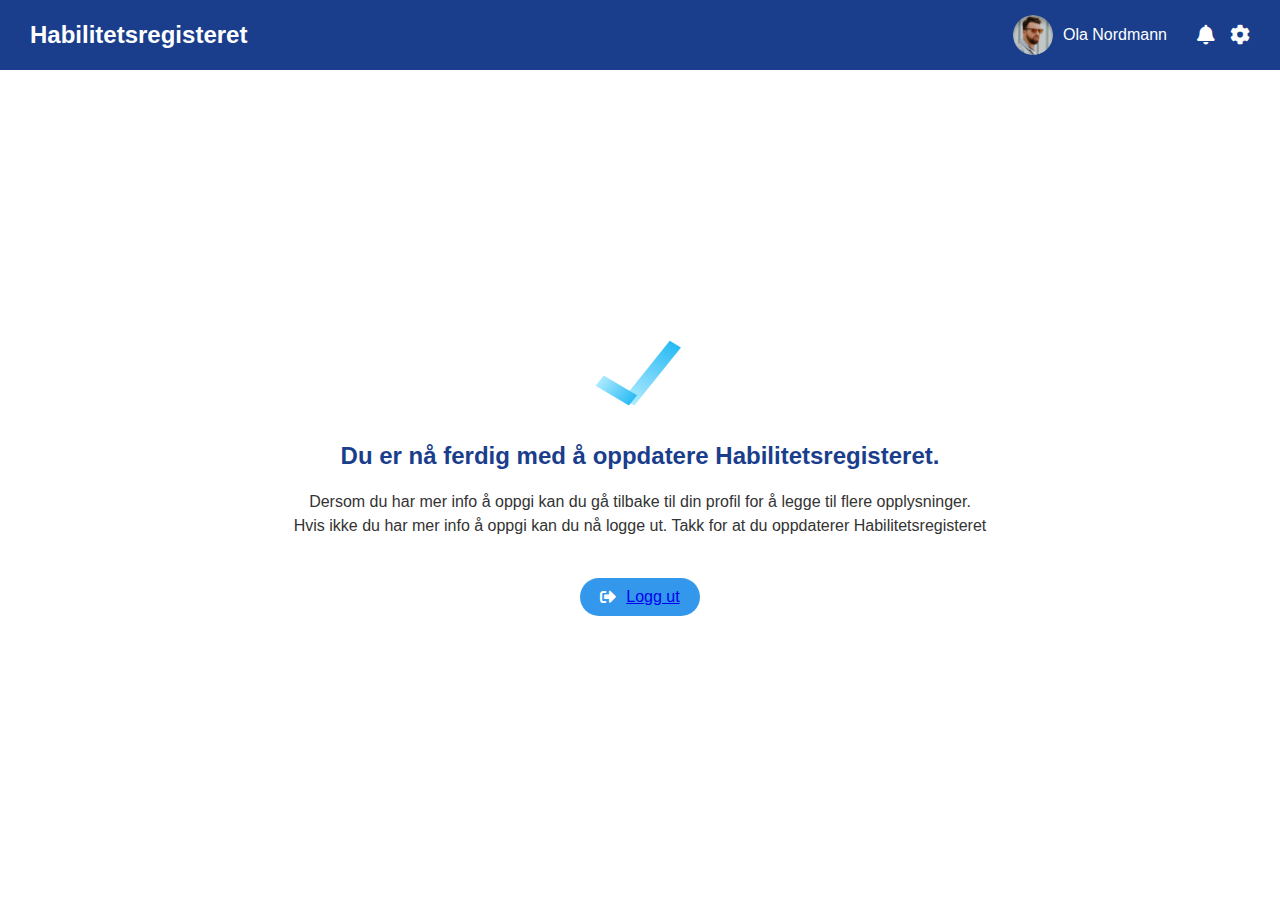
<file: Sisteside.html>
<!-- Araz -->

<!DOCTYPE html>
<html lang="no">
<head>
    <meta charset="UTF-8">
    <meta name="viewport" content="width=device-width, initial-scale=1.0">
    <title>Habilitetsregisteret</title>
    <link rel="stylesheet" href="https://cdnjs.cloudflare.com/ajax/libs/font-awesome/5.15.3/css/all.min.css">
    <link rel="stylesheet" href="Sisteside.css">
</head>
<body>
    <header class="header">
        <div class="header-title">Habilitetsregisteret</div>
        <div class="header-profile">
            <img src="Images/Ola.png" alt="Ola Nordmann" class="profile-pic">
            <span class="profile-name">Ola Nordmann</span>
            <i class="fas fa-bell icon"></i>
            <i class="fas fa-cog icon"></i>
        </div>
    </header>
    <main class="content">
        <img src="Images/Checkmark.svg" alt="Checkmark" class="checkmark">
        <h1>Du er nå ferdig med å oppdatere Habilitetsregisteret.</h1>
        <p>Dersom du har mer info å oppgi kan du gå tilbake til din profil for å legge til flere opplysninger.<br>
        Hvis ikke du har mer info å oppgi kan du nå logge ut. Takk for at du oppdaterer Habilitetsregisteret</p>
        <div class="buttons">
            
            <button class="button logout-button"><i class="fas fa-sign-out-alt"></i><a href="Login.html"> Logg ut</button>
        </div>
    </main>
</body>
</html>
</file>
<file: index.css>
.hovedside-child {
  	position: absolute;
  	top: 0px;
  	left: 0px;
  	box-shadow: 0px 4px 4px rgba(0, 0, 0, 0.25) inset;
  	background: linear-gradient(180deg, #113785 35%, #103581 98%, #fff);
  	width: 1440px;
  	height: 558px;
}
.hovedside-item {
  	position: absolute;
  	top: 586px;
  	left: 68px;
  	border-radius: 50%;
  	background-color: #113785;
  	width: 386px;
  	height: 2px;
}
.group-child {
  	position: absolute;
  	top: -3px;
  	left: -3px;
  	background-color: rgba(217, 217, 217, 0);
  	border: 3px solid #fff;
  	box-sizing: border-box;
  	width: 42px;
  	height: 53.2px;
}
.group-item {
  	position: absolute;
  	top: -3px;
  	left: 43px;
  	background-color: rgba(217, 217, 217, 0);
  	border: 3px solid #fff;
  	box-sizing: border-box;
  	width: 52px;
  	height: 53.2px;
}
.group-inner {
  	position: absolute;
  	top: -3px;
  	left: 99px;
  	background-color: rgba(217, 217, 217, 0);
  	border: 3px solid #fff;
  	box-sizing: border-box;
  	width: 52px;
  	height: 53.2px;
}
.rectangle-div {
  	position: absolute;
  	top: -3px;
  	left: 155px;
  	background-color: rgba(217, 217, 217, 0);
  	border: 3px solid #fff;
  	box-sizing: border-box;
  	width: 46px;
  	height: 53.2px;
}
.kpmg {
  	position: absolute;
  	top: 16.03px;
  	left: 0px;
  	display: inline-block;
  	font-weight: 700;
  	width: 187px;
  	height: 41px;
  	text-shadow: 0px 4px 4px rgba(0, 0, 0, 0.25);
}
.rectangle-parent {
  	position: absolute;
  	top: 46px;
  	left: 48px;
  	filter: drop-shadow(0px 4px 4px rgba(0, 0, 0, 0.25) inset);
  	width: 198px;
  	height: 57px;
  	font-size: 60px;
}
.hovedside-inner {
  	position: absolute;
  	top: 598px;
  	left: 1060px;
  	border-radius: 360px;
  	width: 356px;
  	height: 393px;
  	overflow: hidden;
  	object-fit: cover;
}
.image-16-icon {
  	position: absolute;
  	top: 0px;
  	left: 619px;
  	width: 821px;
  	height: 558px;
  	object-fit: cover;
  	mix-blend-mode: linear-burn;
	opacity: 0.05;
}
.hjem {
  	position: absolute;
  	top: 40px;
  	left: 515px;
  	font-weight: 800;
}
.tjenester {
  	position: absolute;
  	top: 41px;
  	left: 628px;
  	font-weight: 800;
  	white-space: pre-wrap;
}
.kontakt {
  	position: absolute;
  	top: 41px;
  	left: 782px;
  	font-weight: 800;
}
.image-12-icon {
  	position: absolute;
  	top: 30px;
  	left: 1340px;
  	width: 35px;
  	height: 35px;
  	object-fit: cover;
}
.image-13-icon {
  	position: absolute;
  	top: 946px;
  	left: 44px;
  	width: 52px;
  	height: 50px;
  	object-fit: cover;
}
.image-14-icon {
  	position: absolute;
  	top: 946px;
  	left: 96px;
  	width: 52px;
  	height: 48px;
  	object-fit: cover;
}
.image-15-icon {
  	position: absolute;
  	top: 946px;
  	left: 153px;
  	width: 50px;
  	height: 50px;
  	object-fit: cover;
}
.om-oss {
  	position: absolute;
  	top: 41px;
  	left: 915px;
  	font-weight: 800;
}
.start {
	color: #113785;
	text-decoration: none;
	font-family: 'Inter' , sans-serif;
    position: absolute;
    top: 30px;
    left: 85px;
    font-weight: 850;
    font-style: italic;
	visibility: visible;
}




.start-wrapper {
  	position: absolute;
  	top: 19px;
  	left: 23px;
  	box-shadow: 0px 4px 4px rgba(0, 0, 0, 0.25) inset;
  	border-radius: 90px;
  	background-color: #fff;
  	border: 1px solid #fff;
  	box-sizing: border-box;
  	width: 304px;
  	height: 114px;
  	overflow: hidden;
}
.frame-div {
  	position: absolute;
  	top: 814px;
  	left: 596px;
  	box-shadow: 0px 4px 4px rgba(0, 0, 0, 0.25);
  	border-radius: 90px;
  	background-color: #113785;
  	width: 348px;
  	height: 152px;
  	overflow: hidden;
  	font-size: 36px;
  	color: #113785;
}
.image-17-icon {
  	position: absolute;
  	top: 35px;
  	left: 1174px;
  	width: 30px;
  	height: 30px;
  	object-fit: cover;
}
.sk {
  	position: absolute;
  	top: 10px;
  	left: 26px;
  	font-weight: 200;
}
.sk-wrapper {
  	position: absolute;
  	top: 32px;
  	left: 1220px;
  	border-radius: 40px;
  	background-color: #fff;
  	width: 96px;
  	height: 32px;
  	overflow: hidden;
  	font-size: 12px;
  	color: #000;
}
.hos-kpmg-forplikter {
  	margin: 0;
}
.start-din-reise {
  	margin: 0;
  	color: #2153b4;
}
.hos-kpmg-forplikter-container {
	font-weight: 600;
  	position: absolute;
  	top: 598px;
  	left: 74px;
  	font-size: 20px;
  	display: inline-block;
  	width: 392px;
  	height: 334px;
  	color: #000;
}
.velkommen-til-kpmg {
  	position: absolute;
  	top: 394px;
  	left: 74px;
  	font-size: 45px;
  	display: inline-block;
  	width: 1304px;
  	height: 130px;
}
.hovedside {
  	width: 100%;
  	position: relative;
  	background-color: #fff;
  	height: 1024px;
  	overflow: hidden;
  	text-align: left;
  	font-size: 24px;
  	color: #fff;
  	font-family: Inter;
}
</file>
<file: BekreftInfo.css>
body {
    width: 100vw;
    height: 1080px;
    overflow: hidden;
    text-align: left;
    font-size: 24px;
    color: #000;
    font-family: Inter;
}
.wireframe-24-child {
    position: absolute;
    top: 0px;
    left: 0px;
    background-color: #113785;
    border: 1px solid rgba(0, 0, 0, 0);
    box-sizing: border-box;
    width: 100vw;
    height: 100px;
}
.habilitetsregisteret {
    position: absolute;
    top: 18px;
    left: 34px;
    font-size: 40px;
    font-weight: 100;
    font-family: 'Noto Sans';
    color: #fff;
    display: inline-block;
    width: 413px;
    height: 59px;
}
.du-har-n {
    position: absolute;
    top: 117px;
    left: calc(50% - 507px);
    display: inline-block;
    width: 1015px;
    height: 77px;
}
.jeg-har-andre {
    position: absolute;
    top: 829px;
    left: 59px;
    font-size: 30px;
    color: #fff;
}
.wireframe-24-item {
    position: absolute;
    top: 980px;
    left: 0px;
    background-color: #113785;
    width: 100vw;
    height: 58px;
}
.wireframe-24-inner {
    position: absolute;
    top: 126px;
    left: 192px;
    background-color: #113785;
    width: 7px;
    height: 43px;
}
.group-child {
    position: absolute;
    top: 36px;
    left: calc(50% - 327.5px);
    background-color: #113785;
    width: 655px;
    height: 11px;
}
.oppsummering-av-din {
    position: absolute;
    top: 0px;
    left: calc(50% - 211.5px);
}
.rectangle-parent {
    position: absolute;
    top: 211px;
    left: calc(50% - 327px);
    width: 655px;
    height: 47px;
    font-size: 30px;
}
.group-item {
    position: absolute;
    top: 42px;
    left: calc(50% - 453px);
    background-color: #113785;
    width: 906px;
    height: 11px;
}
.oppsummering-av-relasjonen {
    position: absolute;
    top: 0px;
    left: calc(50% - 453px);
    display: inline-block;
    width: 887px;
}
.rectangle-group {
    position: absolute;
    top: 528px;
    left: calc(50% - 453px);
    width: 906px;
    height: 53px;
    font-size: 30px;
}
.rectangle-div {
    position: absolute;
    top: 288px;
    left: 393px;
    background-color: #113785;
    width: 77px;
    height: 11px;
}
.wireframe-24-child1 {
    position: absolute;
    top: 618px;
    left: 393px;
    background-color: #113785;
    width: 77px;
    height: 11px;
}
.wireframe-24-child2 {
    position: absolute;
    top: 666px;
    left: 393px;
    background-color: #113785;
    width: 77px;
    height: 11px;
}
.wireframe-24-child3 {
    position: absolute;
    top: 339px;
    left: 393px;
    background-color: #113785;
    width: 77px;
    height: 11px;
}
.wireframe-24-child4 {
    position: absolute;
    top: 390px;
    left: 393px;
    background-color: #113785;
    width: 77px;
    height: 11px;
}
.eierinteresser-selskap-a {
    position: absolute;
    top: 279px;
    left: calc(50% - 140px);
}
.roller-styremedlem-i {
    position: absolute;
    top: 330px;
    left: calc(50% - 179px);
}
.relasjoner-kari-nordmann {
    position: absolute;
    top: 381px;
    left: calc(50% - 150px);
}
.eierinteresser-selskap-b {
    position: absolute;
    top: 609px;
    left: calc(50% - 143px);
}
.roller-styremedlem-i1 {
    position: absolute;
    top: 662px;
    left: calc(50% - 179px);
}
.frame-child {
    position: absolute;
    top: 0px;
    left: 0px;
    border-radius: 90px;
    background-color: #113785;
    width: 355px;
    height: 152px;
}
.frame-item {
    position: absolute;
    top: 24px;
    left: 24px;
    border-radius: 90px;
    background-color: #fff;
    width: 308px;
    height: 107px;
}
.fullfr-registrering {
    position: absolute;
    top: 52px;
    left: calc(50% - 118.5px);
    font-weight: 800;
}
.rectangle-container {
    position: absolute;
    top: 782px;
    left: calc(50% - 177px);
    width: 355px;
    height: 152px;
    overflow: hidden;
    cursor: pointer;
    color: #113785;
    font-family: 'Noto Sans';
}
</file>
<file: BekreftUtenRelasjon.css>
body {
    width: 100vw;
    height: 1080px;
    overflow: hidden;
    text-align: left;
    font-size: 26px; /* Increased font size */
    color: #000;
    font-family: Inter;
}

.wireframe-24-child {
    position: absolute;
    top: 0px;
    left: 0px;
    background-color: #113785;
    border: 1px solid rgba(0, 0, 0, 0);
    box-sizing: border-box;
    width: 100vw;
    height: 100px;
}

.habilitetsregisteret {
    position: absolute;
    top: 18px;
    left: 34px;
    font-size: 42px; /* Increased font size */
    font-weight: 100;
    font-family: 'Noto Sans';
    color: #fff;
    display: inline-block;
    width: 413px;
    height: 59px;
}

.du-har-n {
    position: absolute;
    top: 117px;
    left: calc(50% - 507px);
    display: inline-block;
    width: 1015px;
    height: 77px;
    font-size: 28px; /* Increased font size */
}

.jeg-har-andre {
    position: absolute;
    top: 829px;
    left: 59px;
    font-size: 32px; /* Increased font size */
    color: #fff;
}

.wireframe-24-item {
    position: absolute;
    top: 980px;
    left: 0px;
    background-color: #113785;
    width: 100vw;
    height: 58px;
}

.group-child {
    position: absolute;
    top: 36px;
    left: calc(50% - 327.5px);
    background-color: #113785;
    width: 655px;
    height: 11px;
}

.oppsummering-av-din {
    position: absolute;
    top: 0px;
    left: calc(50% - 211.5px);
}

.rectangle-parent {
    position: absolute;
    top: 211px;
    left: calc(50% - 327px);
    width: 655px;
    height: 47px;
    font-size: 32px; /* Increased font size */
}

.rectangle-div {
    position: absolute;
    top: 288px;
    left: 393px;
    background-color: #113785;
    width: 77px;
    height: 11px;
}

.wireframe-24-child1 {
    position: absolute;
    top: 339px;
    left: 393px;
    background-color: #113785;
    width: 77px;
    height: 11px;
}

.wireframe-24-child2 {
    position: absolute;
    top: 390px;
    left: 393px;
    background-color: #113785;
    width: 77px;
    height: 11px;
}

.eierinteresser-selskap-a {
    position: absolute;
    top: 279px;
    left: calc(50% - 140px);
}

.roller-styremedlem-i {
    position: absolute;
    top: 330px;
    left: calc(50% - 179px);
}

.frame-child {
    position: absolute;
    top: 0px;
    left: 0px;
    border-radius: 90px;
    background-color: #113785;
    width: 355px;
    height: 152px;
}

.frame-item {
    position: absolute;
    top: 24px;
    left: 24px;
    border-radius: 90px;
    background-color: #fff;
    width: 308px;
    height: 107px;
}

.fullfr-registrering {
    position: absolute;
    top: 52px;
    left: calc(50% - 118.5px);
    font-weight: 800;
}

.rectangle-container {
    position: absolute;
    top: 782px;
    left: calc(50% - 177px);
    width: 355px;
    height: 152px;
    overflow: hidden;
    cursor: pointer;
    color: #113785;
    font-family: 'Noto Sans';
}
</file>
<file: Eierinteresser.css>
body {
    margin: 0;
    font-family: 'Inter', sans-serif;
    display: flex;
    flex-direction: column;
    min-height: 100vh;
    background-color: #F4F4F4;
}

.page-container {
    display: flex;
    flex-direction: column;
    flex-grow: 1;
}

.navbar {
    width: 100%;
    background-color: #113785;
    padding: 20px 40px;
    box-sizing: border-box;
    display: flex;
    justify-content: space-between;
    align-items: center;
}

.navbar .title {
    color: rgb(255, 255, 255);
    font-size: 40px;
    font-family: 'Noto Sans';
    font-weight: 100;
}

.navbar .profile-section {
    display: flex;
    align-items: center;
}

.navbar .profile {
    display: flex;
    align-items: center;
    background-color: white;
    padding: 5px 15px;
    border-radius: 25px;
    box-shadow: 0 2px 4px rgba(0, 0, 0, 0.1);
}

.navbar .profile img {
    width: 30px;
    height: 30px;
    border-radius: 50%;
    margin-right: 10px;
}

.navbar .profile .name {
    color: #1A398B;
    font-size: 16px;
    font-weight: 700;
    margin-right: 10px;
}

.navbar .profile img:nth-of-type(2),
.navbar .profile img:nth-of-type(3),
.navbar .profile img:nth-of-type(4) {
    width: 25px;
    height: 25px;
    margin-left: 10px;
}

.content {
    display: flex;
    justify-content: space-between;
    padding: 20px 40px;
    box-sizing: border-box;
    flex-grow: 1;
    overflow: hidden;
}

.sidebar {
    margin-top: 13%;
    width: 25%;
    height: 140px;
    background-color: #113785;
    padding: 20px;
    box-sizing: border-box;
    border-radius: 15px;
    color: white;
    font-family: 'Noto Sans';
    font-size: 32px;
    margin-right: 20px;
}

.sidebar .reminder {
    background-color: white;
    color: #113785;
    padding: 10px;
    border-radius: 10px;
    box-shadow: 0 2px 4px rgba(0, 0, 0, 0.1);
}

.sidebar .reminder p {
    margin: 0;
    font-family: 'Noto Sans';
    font-size: 20px;
    color: #113785;
    text-align: center;
}

.main {
    width: 70%;
    background-color: white;
    padding: 20px;
    box-sizing: border-box;
    border-radius: 15px;
    box-shadow: 0 2px 4px rgba(0, 0, 0, 0.1);
    overflow-y: auto;
}

.main h2 {
    font-family: 'Noto Sans', sans-serif;
    font-size: 24px;
    color: #113785;
    text-align: center;
    margin-bottom: 20px;
    border-bottom: 2px solid #113785;
    padding-bottom: 10px;
}

form {
    display: flex;
    flex-direction: column;
}

form label {
    margin-bottom: 5px;
    font-size: 14px;
    color: #113785;
    font-family: 'Noto Sans', sans-serif;
    position: relative;
}

form .question-mark {
    background-color: #113785;
    color: #fff;
    border-radius: 50%;
    padding: 2px 8px;
    margin-left: 5px;
    cursor: pointer;
    font-weight: bold;
}

form .question-mark:hover {
    background-color: #0056b3;
}

form input[type="text"],
form input[type="number"],
form textarea,
form select {
    padding: 10px;
    margin-bottom: 20px;
    border: 1px solid #CCC;
    border-radius: 5px;
    font-size: 14px;
    font-family: 'Noto Sans', sans-serif;
    width: 100%;
    box-sizing: border-box;
}

form .radio-group {
    display: flex;
    align-items: center;
    margin-bottom: 20px;
}

form .radio-group input[type="radio"] {
    margin-right: 5px;
}

form .radio-group label {
    margin-right: 20px;
    font-size: 14px;
    color: #113785;
    font-family: 'Noto Sans', sans-serif;
}

.form-navigation {
    display: flex;
    justify-content: space-between;
    margin-top: 20px;
}

.prev-button,
.next-button {
    padding: 10px 40px;
    background-color: white;
    border: 15px solid #113785;
    border-radius: 50px;
    color: #113785;
    text-decoration: none;
    font-size: 20px;
    font-family: 'Inter', sans-serif;
    font-weight: 1000;
    font-style: italic;
    box-shadow: 0 4px 8px rgba(0, 0, 0, 0.2);
}

.footer {
    width: 100%;
    height: 60px;
    background-color: #113785;
}
</file>
<file: KariEierinteresse.css>
body {
    font-family: Arial, sans-serif;
    background-color: #f4f4f4;
    margin: 0;
    padding: 0;
}

header {
    background-color: #003366;
    color: white;
    padding: 10px 20px;
    display: flex;
    justify-content: space-between;
    align-items: center;
}

header img {
    border-radius: 50%;
}

header .user-info {
    display: flex;
    align-items: center;
}

header .user-info img {
    margin-left: 10px;
}

h1 {
    text-align: center;
    color: white;
}

.container {
    width: 80%;
    margin: 20px auto;
    background: white;
    padding: 20px;
    border-radius: 10px;
    box-shadow: 0 0 10px rgba(0,0,0,0.1);
}

.note {
    background-color: #e0f7fa;
    border-left: 5px solid #00796b;
    padding: 10px;
    margin-bottom: 20px;
    display: flex;
    align-items: center;
}

.note img {
    margin-right: 10px;
}

h2 {
    text-align: center;
    color: #003366;
}

.form-group {
    margin-bottom: 15px;
    position: relative;
}

.form-group label {
    display: block;
    margin-bottom: 5px;
}

.form-group .question-mark {
    background-color: #113785;
    color: #fff;
    border-radius: 50%;
    padding: 2px 8px;
    margin-left: 5px;
    cursor: pointer;
    font-weight: bold;
}

.form-group .question-mark:hover {
    background-color: #0056b3;
}

.form-group input,
.form-group select,
.form-group textarea {
    width: 100%;
    padding: 10px;
    border: 1px solid #ccc;
    border-radius: 5px;
}

.form-group .radio-group {
    display: flex;
    align-items: center;
}

.form-group .radio-group label {
    margin-right: 20px;
}

.form-group .radio-group input {
    margin-right: 5px;
}

.form-group .comment {
    height: 100px;
}

.buttons {
    display: flex;
    justify-content: space-between;
}

.buttons button {
    text-decoration: none;
    padding: 10px 20px;
    border: none;
    border-radius: 5px;
    color: #003366;
    cursor: pointer;
}

.buttons button a {
    color: #003366;
    text-decoration: none;
}
</file>
<file: KariRoller.css>
body {
    font-family: Arial, sans-serif;
    background-color: #F0F0F0;
    margin: 0;
    padding: 0;
}
.header {
    background-color: #0033A0;
    color: white;
    padding: 20px;
    display: flex;
    justify-content: space-between;
    align-items: center;
}
.header h1 {
    margin: 0;
    font-size: 24px;
}
.user-profile {
    display: flex;
    align-items: center;
}
.user-profile img {
    border-radius: 50%;
    width: 50px;
    height: 50px;
    margin-right: 10px;
}
.user-profile span {
    font-size: 18px;
    margin-right: 20px;
}
.icons {
    display: flex;
    align-items: center;
}
.icons img {
    width: 24px;
    height: 24px;
    margin-left: 10px;
}
.container {
    background-color: white;
    border-radius: 10px;
    box-shadow: 0 0 10px rgba(0, 0, 0, 0.1);
    padding: 20px;
    margin: 20px auto;
    width: 80%;
    max-width: 1000px;
}
.info-box {
    background-color: #CCE5FF;
    border: 1px solid #004085;
    padding: 10px;
    border-radius: 5px;
    margin-bottom: 20px;
}
.info-box h2 {
    font-size: 18px;
    margin: 0 0 10px 0;
}
.info-box p {
    margin: 0;
}
.form-title {
    font-size: 20px;
    margin-bottom: 20px;
    color: #0033A0;
    text-align: center;
}
.form-group {
    margin-bottom: 15px;
    position: relative;
}
.form-group label {
    display: block;
    margin-bottom: 5px;
    font-weight: bold;
}
.form-group .question-mark {
    background-color: #0033A0;
    color: #fff;
    border-radius: 50%;
    padding: 2px 8px;
    margin-left: 5px;
    cursor: pointer;
    font-weight: bold;
}
.form-group .question-mark:hover {
    background-color: #001f70;
}
.form-group input,
.form-group select {
    width: 100%;
    padding: 8px;
    border: 1px solid #CCC;
    border-radius: 5px;
}
.form-group-inline {
    display: flex;
}
.form-group-inline input {
    width: calc(50% - 10px);
    margin-right: 10px;
}
.radio-group {
    display: flex;
    align-items: center;
}
.radio-group input {
    margin-right: 5px;
}
.radio-group label {
    margin-right: 20px;
}
.form-footer {
    display: flex;
    justify-content: space-between;
}
.form-footer .btn {
    text-decoration: none;
    padding: 10px 40px;
    color: white;
    background-color: #0033A0;
    border: none;
    border-radius: 5px;
    cursor: pointer;
    font-size: 16px;
}
.form-footer .btn a {
    color: white;
    text-decoration: none;
}
</file>
<file: Relasjoner.css>
body {
    margin: 0;
    font-family: 'Inter', sans-serif;
    display: flex;
    flex-direction: column;
    min-height: 100vh;
    background-color: #F4F4F4;
}

.page-container {
    display: flex;
    flex-direction: column;
    flex-grow: 1;
}

.navbar {
    width: 100%;
    background-color: #113785;
    padding: 20px 40px;
    box-sizing: border-box;
    display: flex;
    justify-content: space-between;
    align-items: center;
}

.navbar .title {
    color: rgb(255, 255, 255);
    font-size: 40px;
    font-family: 'Noto Sans';
    font-weight: 100;
}

.navbar .profile-section {
    display: flex;
    align-items: center;
}

.navbar .profile {
    display: flex;
    align-items: center;
    background-color: white;
    padding: 5px 15px;
    border-radius: 25px;
    box-shadow: 0 2px 4px rgba(0, 0, 0, 0.1);
}

.navbar .profile img {
    width: 30px;
    height: 30px;
    border-radius: 50%;
    margin-right: 10px;
}

.navbar .profile .name {
    color: #1A398B;
    font-size: 16px;
    font-weight: 700;
    margin-right: 10px;
}

.navbar .profile img:nth-of-type(2),
.navbar .profile img:nth-of-type(3),
.navbar .profile img:nth-of-type(4) {
    width: 25px;
    height: 25px;
    margin-left: 10px;
}

.content {
    display: flex;
    justify-content: space-between;
    padding: 20px 40px;
    box-sizing: border-box;
    flex-grow: 1;
    overflow: hidden;
}

.sidebar {
    margin-top: 5%;
    width: 25%;
    height: 190px;
    background-color: #113785;
    padding: 20px;
    box-sizing: border-box;
    border-radius: 15px;
    color: white;
    font-family: 'Noto Sans';
    font-size: 32px;
    margin-right: 20px;
}

.sidebar .reminder {
    background-color: white;
    color: #113785;
    padding: 10px;
    border-radius: 10px;
    box-shadow: 0 2px 4px rgba(0, 0, 0, 0.1);
}

.sidebar .reminder p {
    margin: 0;
    font-family: 'Noto Sans';
    font-size: 24px;
    color: #113785;
    text-align: center;
}

.main {
    width: 70%;
    background-color: white;
    padding: 20px;
    box-sizing: border-box;
    border-radius: 15px;
    box-shadow: 0 2px 4px rgba(0, 0, 0, 0.1);
    overflow-y: auto;
}

.main h2 {
    font-family: 'Noto Sans', sans-serif;
    font-size: 24px;
    color: #113785;
    text-align: center;
    margin-bottom: 20px;
    border-bottom: 2px solid #113785;
    padding-bottom: 10px;
}

form {
    display: flex;
    flex-direction: column;
}

form label {
    margin-bottom: 5px;
    font-size: 14px;
    color: #113785;
    font-family: 'Noto Sans', sans-serif;
    position: relative;
}

form .question-mark {
    background-color: #113785;
    color: #fff;
    border-radius: 50%;
    padding: 2px 8px;
    margin-left: 5px;
    cursor: pointer;
    font-weight: bold;
}

form .question-mark:hover {
    background-color: #0056b3;
}

form input[type="text"],
form input[type="number"],
form input[type="date"],
form textarea,
form select {
    padding: 10px;
    margin-bottom: 20px;
    border: 1px solid #CCC;
    border-radius: 5px;
    font-size: 14px;
    font-family: 'Noto Sans', sans-serif;
    width: 100%;
    box-sizing: border-box;
}

form .birthdate-group {
    display: flex;
    gap: 5px;
}

form .address-group {
    display: flex;
    gap: 5px;
}

form .radio-group {
    display: flex;
    align-items: center;
    margin-bottom: 20px;
}

form .radio-group input[type="radio"] {
    margin-right: 5px;
}

form .radio-group label {
    margin-right: 20px;
    font-size: 14px;
    color: #113785;
    font-family: 'Noto Sans', sans-serif;
}

.form-navigation {
    display: flex;
    justify-content: space-between;
    margin-top: 20px;
}

.prev-button,
.next-button {
    padding: 10px 40px;
    background-color: white;
    border: 15px solid #113785;
    border-radius: 50px;
    color: #113785;
    text-decoration: none;
    font-size: 20px;
    font-family: 'Inter', sans-serif;
    font-weight: 1000;
    font-style: italic;
    box-shadow: 0 4px 8px rgba(0, 0, 0, 0.2);
}

.no-relation {
    display: flex;
    justify-content: center;
    margin-top: 20px;
}

.no-relation-button {
    padding: 10px 20px;
    background-color: #113785;
    border: none;
    border-radius: 50px;
    color: #fff;
    text-decoration: none;
    font-size: 16px;
    font-family: 'Inter', sans-serif;
    font-weight: 700;
    cursor: pointer;
}

.no-relation-button a {
    color: #fff;
    text-decoration: none;
}

.footer {
    width: 100%;
    height: 60px;
    background-color: #113785;
}
</file>
<file: Roller.css>
body {
    margin: 0;
    font-family: 'Inter', sans-serif;
    display: flex;
    flex-direction: column;
    min-height: 100vh;
    background-color: #F4F4F4;
}

.page-container {
    display: flex;
    flex-direction: column;
    flex-grow: 1;
}

.navbar {
    width: 100%;
    background-color: #113785;
    padding: 20px 40px;
    box-sizing: border-box;
    display: flex;
    justify-content: space-between;
    align-items: center;
}

.navbar .title {
    color: rgb(255, 255, 255);
    font-size: 40px;
    font-family: 'Noto Sans';
    font-weight: 100;
}

.navbar .profile-section {
    display: flex;
    align-items: center;
}

.navbar .profile {
    display: flex;
    align-items: center;
    background-color: white;
    padding: 5px 15px;
    border-radius: 25px;
    box-shadow: 0 2px 4px rgba(0, 0, 0, 0.1);
}

.navbar .profile img {
    width: 30px;
    height: 30px;
    border-radius: 50%;
    margin-right: 10px;
}

.navbar .profile .name {
    color: #1A398B;
    font-size: 16px;
    font-weight: 700;
    margin-right: 10px;
}

.navbar .profile img:nth-of-type(2),
.navbar .profile img:nth-of-type(3),
.navbar .profile img:nth-of-type(4) {
    width: 25px;
    height: 25px;
    margin-left: 10px;
}

.content {
    display: flex;
    justify-content: space-between;
    padding: 20px 40px;
    box-sizing: border-box;
    flex-grow: 1;
    overflow: hidden;
}

.sidebar {
    margin-top: 5%;
    width: 25%;
    height: 190px;
    background-color: #113785;
    padding: 20px;
    box-sizing: border-box;
    border-radius: 15px;
    color: white;
    font-family: 'Noto Sans';
    font-size: 32px;
    margin-right: 20px;
}

.sidebar .reminder {
    background-color: white;
    color: #113785;
    padding: 10px;
    border-radius: 10px;
    box-shadow: 0 2px 4px rgba(0, 0, 0, 0.1);
}

.sidebar .reminder p {
    margin: 0;
    font-family: 'Noto Sans';
    font-size: 24px;
    color: #113785;
    text-align: center;
}

.main {
    width: 70%;
    background-color: white;
    padding: 20px;
    box-sizing: border-box;
    border-radius: 15px;
    box-shadow: 0 2px 4px rgba(0, 0, 0, 0.1);
    overflow-y: auto;
}

.main h2 {
    font-family: 'Noto Sans', sans-serif;
    font-size: 24px;
    color: #113785;
    text-align: center;
    margin-bottom: 20px;
    border-bottom: 2px solid #113785;
    padding-bottom: 10px;
}

form {
    display: flex;
    flex-direction: column;
}

form label {
    margin-bottom: 5px;
    font-size: 14px;
    color: #113785;
    font-family: 'Noto Sans', sans-serif;
    position: relative;
}

form .question-mark {
    background-color: #113785;
    color: #fff;
    border-radius: 50%;
    padding: 2px 8px;
    margin-left: 5px;
    cursor: pointer;
    font-weight: bold;
}

form .question-mark:hover {
    background-color: #0056b3;
}

form input[type="text"],
form input[type="number"],
form input[type="date"],
form textarea,
form select {
    padding: 10px;
    margin-bottom: 20px;
    border: 1px solid #CCC;
    border-radius: 5px;
    font-size: 14px;
    font-family: 'Noto Sans', sans-serif;
    width: 100%;
    box-sizing: border-box;
}

form .radio-group {
    display: flex;
    align-items: center;
    margin-bottom: 20px;
}

form .radio-group input[type="radio"] {
    margin-right: 5px;
}

form .radio-group label {
    margin-right: 20px;
    font-size: 14px;
    color: #113785;
    font-family: 'Noto Sans', sans-serif;
}

.form-navigation {
    display: flex;
    justify-content: space-between;
    margin-top: 20px;
}

.prev-button,
.next-button {
    padding: 10px 40px;
    background-color: white;
    border: 15px solid #113785;
    border-radius: 50px;
    color: #113785;
    text-decoration: none;
    font-size: 20px;
    font-family: 'Inter', sans-serif;
    font-weight: 1000;
    font-style: italic;
    box-shadow: 0 4px 8px rgba(0, 0, 0, 0.2);
}

.footer {
    width: 100%;
    height: 60px;
    background-color: #113785;
}
</file>
<file: Sisteside.css>
* {
    margin: 0;
    padding: 0;
    box-sizing: border-box;
}

body {
    font-family: 'Arial', sans-serif;
    background-color: #ffffff;
    color: #333333;
    text-align: center;
    display: flex;
    flex-direction: column;
    min-height: 100vh;
}

.header {
    background-color: #1a3e8c;
    color: white;
    padding: 15px 30px;
    display: flex;
    justify-content: space-between;
    align-items: center;
}

.header-title {
    font-size: 24px;
    font-weight: bold;
}

.header-profile {
    display: flex;
    align-items: center;
}

.header-profile .profile-pic {
    border-radius: 50%;
    width: 40px;
    height: 40px;
    margin-right: 10px;
}

.header-profile .profile-name {
    margin-right: 15px;
}

.header-profile .icon {
    font-size: 20px;
    margin-left: 15px;
    cursor: pointer;
}

.content {
    flex: 1;
    padding: 50px 20px;
    display: flex;
    flex-direction: column;
    justify-content: center;
    align-items: center;
}

.checkmark {
    width: 100px;
    margin-bottom: 30px;
}

h1 {
    color: #1a3e8c;
    font-size: 24px;
    margin-bottom: 20px;
}

p {
    font-size: 16px;
    margin-bottom: 40px;
    line-height: 1.5;
}

.buttons {
    display: flex;
    flex-direction: column;
    gap: 15px;
}

.button {
    padding: 10px 20px;
    font-size: 16px;
    border: none;
    border-radius: 25px;
    color: white;
    cursor: pointer;
    display: flex;
    align-items: center;
    justify-content: center;
    gap: 10px;
}

.profile-button {
    background-color: #5bb6f9;
}

.logout-button {
    background-color: #3398eb;
}
</file>
